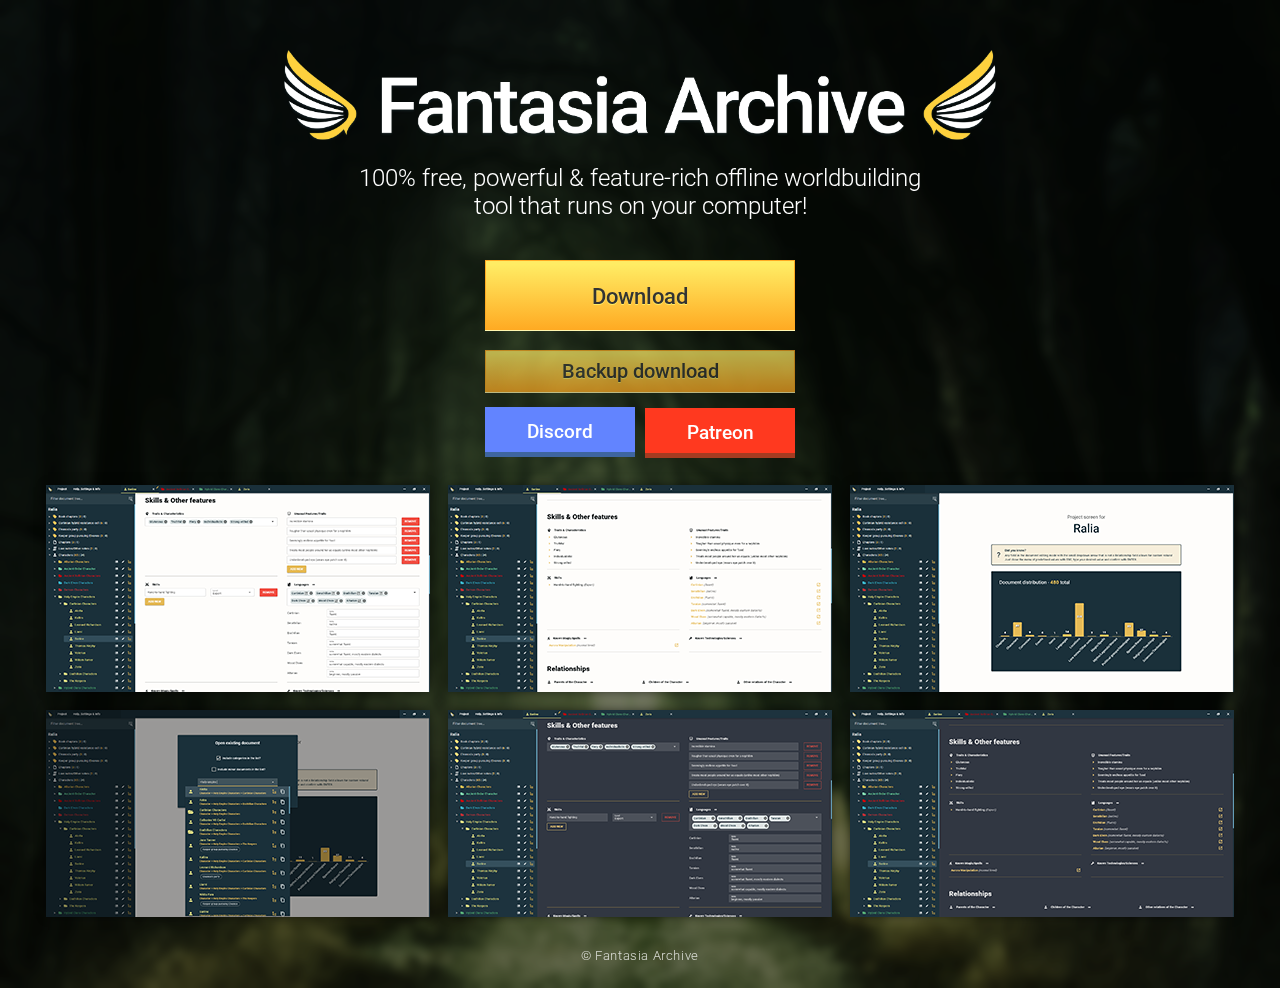
<file: index.html>
<!doctype html>
<html lang="en">
  <head>
    <meta charset="utf-8">
    <title>Fantasia Archive - The Free, Offline World Building and Documenting Tool</title>
    <meta
      name="description"
      content="Fantasia Archive - The Free, Offline World Building and Documenting Tool"
    >
    <link
      rel="shortcut icon"
      href="favicon.ico"
    >
    <link
      rel="preconnect"
      href="https://fonts.gstatic.com"
    >
    <link
      href="https://fonts.googleapis.com/css2?family=Roboto:wght@100;300;500&display=swap"
      rel="stylesheet"
    >
    <link
      rel="stylesheet"
      href="css/simple-lightbox.css"
    >
    <link
      rel="stylesheet"
      href="css/styles.css"
    >
  </head>
  <body>
    <div id="wrapper">
      <div id="blurrer">
        <img
          src="images/fa logo shadow.png"
          id="logo"
        >
        <div id="pitch">
          <p>100% free, powerful &amp; feature-rich offline worldbuilding tool that runs on your computer!</p>
        </div>
        <a
          href="https://cartographyassets.com/assets/10089/fantasia-archive/"
          class="btn_download"
        >Download</a>
        <br>
        <a
          href="https://github.com/Elvanos/fantasia-archive-v1/releases/tag/v0.1.14"
          class="btn_download"
          style="opacity: 0.7;padding: 10px;display: flex;margin: 20px auto 0;justify-content: center;align-items: center;height: inherit;font-size: 20px;line-height: 20px;"
        >Backup download</a>
        <div id="nav">
          <a
            href="https://discord.gg/JQDBvsN9Te"
            target="_blank"
            class="btn_discord"
          >Discord</a>
          <a
            href="https://www.patreon.com/elvanos"
            target="_blank"
            class="btn_patreon"
          >Patreon</a>
        </div>
        <div class="gallery">
          <a href="images/ss1.png">
            <img
              src="images/thumbs/ss1_t.png"
              alt=""
              title=""
            >
          </a>
          <a href="images/ss2.png">
            <img
              src="images/thumbs/ss2_t.png"
              alt=""
              title=""
            >
          </a>
          <a href="images/ss3.png">
            <img
              src="images/thumbs/ss3_t.png"
              alt=""
              title=""
            >
          </a>
          <a href="images/ss4.png">
            <img
              src="images/thumbs/ss4_t.png"
              alt=""
              title=""
            >
          </a>
          <a href="images/ss5.png">
            <img
              src="images/thumbs/ss5_t.png"
              alt=""
              title=""
            >
          </a>
          <a href="images/ss6.png">
            <img
              src="images/thumbs/ss6_t.png"
              alt=""
              title=""
            >
          </a>
        </div>
        <div id="footer">
          <p>© Fantasia Archive</p>
        </div>
      </div>
    </div>
    <script
      src="https://code.jquery.com/jquery-2.2.4.min.js"
      integrity="sha256-BbhdlvQf/xTY9gja0Dq3HiwQF8LaCRTXxZKRutelT44="
      crossorigin="anonymous"
    ></script>
    <script src="js/simple-lightbox.js"></script>
    <script>
        $(function() {
            var lightbox = new SimpleLightbox('.gallery a', { /* options */ });
        });
    </script>
  </body>
</html>
<!-- website by Karl S. -->
</file>
<file: css/styles.css>
* {
  margin: 0;
  padding: 0;
  box-sizing: border-box;
}

html,
body {
  min-height: 100vh;
}

a {
  text-decoration: none;
}

#blurrer {
  min-height: 100vh;
  backdrop-filter: blur(5px) brightness(50%);
}

#wrapper {
  background: url('../images/landscape3.jpg');
  min-height: 100vh;
  background-position: center;
  background-repeat: no-repeat;
  background-size: cover;
  text-align: center;
}

#logo {
  height: auto;
  margin: 50px auto 0;
  max-height: 90px;
}

#pitch {
  width: 600px;
  margin: 0 auto;
  text-align: center;
  margin-top: 20px;
}

#pitch p {
  color: white;
  font-family: 'Roboto', sans-serif;
  font-size: 1.5em;
  font-weight: 300;
}

.gallery {
  max-width: 1250px;
  margin: auto;
  padding-bottom: 60px;
  margin-top: 20px;
}

.gallery a {
  margin: 7px;
  display: inline-block;
}

.gallery img {
  -webkit-box-shadow: 0 0 10px -2px rgba(0, 0, 0, 0.7);
  box-shadow: 0 0 10px -2px rgba(0, 0, 0, 0.7);
  transition: transform 0.3s ease;
}

.gallery img:hover {
  -webkit-box-shadow: 0 0 10px -2px rgb(198, 246, 255);
  box-shadow: 0 0 10px -2px rgb(198, 246, 255);
  transform: scale(1.1);
}

#nav {
  display: flex;
  justify-content: center;
  margin-top: 15px;
}

.btn_download,
.btn_discord,
.btn_patreon {
  color: rgb(255, 255, 255);
  font-family: 'Roboto', sans-serif;
  font-weight: 500;
  text-decoration: none;
  display: block;
  border-radius: 0;
}

.btn_download {
  box-shadow: 0 1px 0 0 #fff6af;
  background: linear-gradient(to bottom, #ffec64 5%, #ffab23 100%);
  background-color: #ffec64;
  border: 1px solid #fa2;
  display: inline-block;
  color: #333;
  text-shadow: 0 1px 0 #fe6;
  margin-top: 40px;
  width: 310px;
  height: 70px;
  font-size: 1.4em;
  line-height: 70px;
}

.btn_discord {
  background-color: #6284ff;
  margin-right: 10px;
  -moz-box-shadow: inset 0 -5px 0 rgb(62, 101, 160);
  -webkit-box-shadow: inset 0 -5px 0 rgb(62, 101, 160);
  box-shadow: inset 0 -5px 0 rgb(62, 101, 160);
  width: 150px;
  height: 50px;
  font-size: 1.2em;
  line-height: 50px;
}

.btn_patreon {
  background-color: #ff391f;
  margin-top: 1px;
  -moz-box-shadow: inset 0 -5px 0 rgb(165, 59, 33);
  -webkit-box-shadow: inset 0 -5px 0 rgb(165, 59, 33);
  box-shadow: inset 0 -5px 0 rgb(165, 59, 33);
  width: 150px;
  height: 50px;
  font-size: 1.2em;
  line-height: 50px;
}

#footer {
  color: rgba(255, 255, 255, 0.781);
  position: fixed;
  bottom: 5px;
  width: 100%;
  font-family: 'Roboto', sans-serif;
  font-size: 0.8em;
  letter-spacing: 0.6px;
  font-weight: 300;
  padding: 30px 0 20px;
}
</file>
